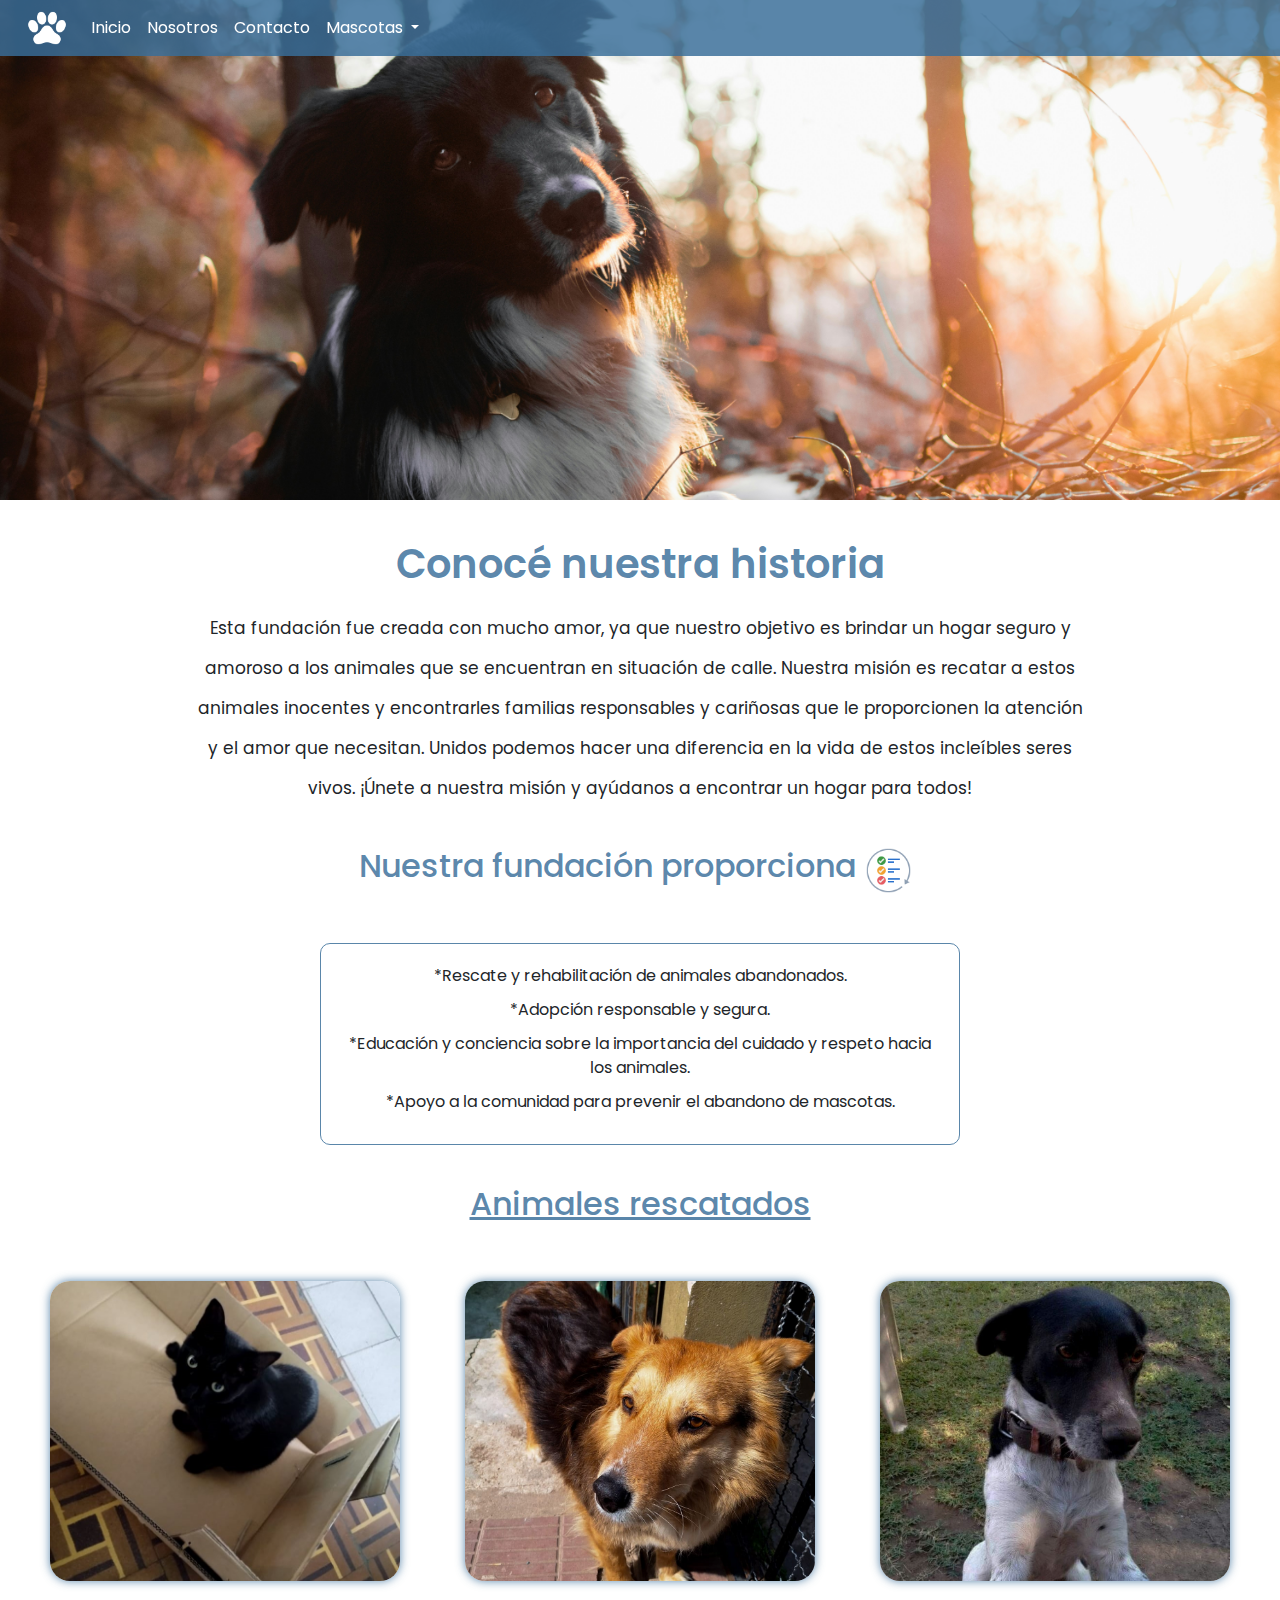
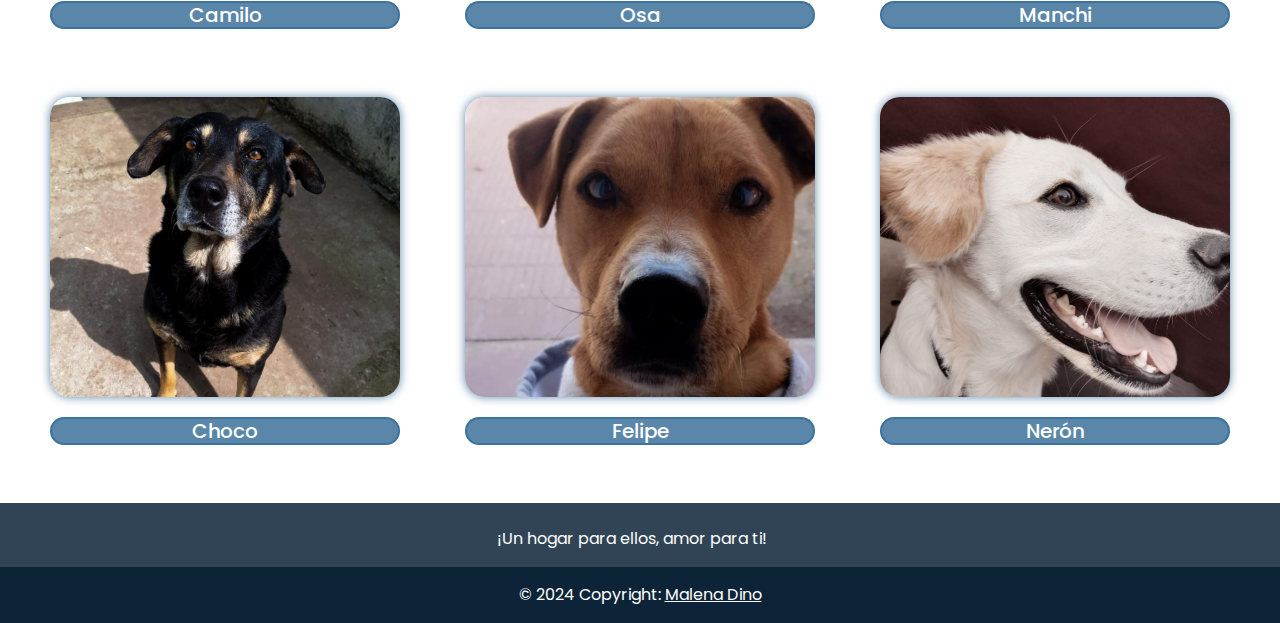
<file: pages/nosotros.html>
<!DOCTYPE html>
<html lang="en">
<head>
    <meta charset="UTF-8">
    <meta name="viewport" content="width=device-width, initial-scale=1.0">
    <title>Pets</title>
    <link rel="shortcut icon" href="../assets/img/huella rosa.png" type="image/x-icon">
    <link href="https://fonts.googleapis.com/css2?family=Poppins:ital,wght@0,100;0,200;0,300;0,400;0,500;0,600;0,700;0,800;0,900;1,100;1,200;1,300;1,400;1,500;1,600;1,700;1,800;1,900&display=swap" rel="stylesheet">
    <link href="https://cdn.jsdelivr.net/npm/bootstrap@5.3.3/dist/css/bootstrap.min.css" rel="stylesheet" integrity="sha384-QWTKZyjpPEjISv5WaRU9OFeRpok6YctnYmDr5pNlyT2bRjXh0JMhjY6hW+ALEwIH" crossorigin="anonymous">
    <link rel="stylesheet" href="../css/style.css">
</head>
<body>
    <header>
        <nav class="navbar navbar-expand-lg bg-css">
            <div class="container-fluid">
                <img class="logo" src="../assets/img/pata.png" alt="Huella de mascota">
                <a class="navbar-brand" href="#"></a>
                <button class="navbar-toggler" type="button" data-bs-toggle="collapse" data-bs-target="#navbarNavDropdown" aria-controls="navbarNavDropdown" aria-expanded="false" aria-label="Toggle navigation">
                <span class="navbar-toggler-icon"></span>
            </button>
                <div class="collapse navbar-collapse" id="navbarNavDropdown">
                <ul class="navbar-nav">
                <li class="nav-item">
                    <a class="nav-link bg-colores" aria-current="page" href="../index.html">Inicio</a>
                    </li>
                    <li class="nav-item">
                    <a class="nav-link bg-colores" href="#">Nosotros</a>
                </li>
                <li class="nav-item">
                    <a class="nav-link bg-colores" href="../pages/contacto.html">Contacto</a>
                    </li>
                    <li class="nav-item dropdown">
                    <a class="nav-link dropdown-toggle bg-colores" href="#" role="button" data-bs-toggle="dropdown" aria-expanded="false">
                    Mascotas
                    </a>
                    <ul class="dropdown-menu">
                    <li><a class="dropdown-item" href="../pages/gatos.html">Gatos</a></li>
                    <li><a class="dropdown-item" href="../pages/perros.html">Perros</a></li>
                    <li><a class="dropdown-item" href="../pages/otros.html">Novedades</a></li>
                    </ul>
                    </li>
                </ul>
                </div>
            </div>
        </nav>
    
    </header>

    <main>
            <img class="nosotros" src="../assets/img/tadeusz-lakota-jggQZkITXng-unsplash.jpg" alt="perro">
            <div>
                <h1 class="nosotros-h1">Conocé nuestra historia</h1>
            </div>
            <section>
                <article>
                    <p class="parrafo-nosotros">
                        Esta fundación fue creada con mucho amor, ya que nuestro objetivo es brindar un hogar seguro y amoroso a los animales que se encuentran en situación de calle. Nuestra misión es recatar a estos animales inocentes y encontrarles familias responsables y cariñosas que le proporcionen la atención y el amor que necesitan.
                        Unidos podemos hacer una diferencia en la vida de estos incleíbles seres vivos. ¡Únete a nuestra misión y ayúdanos a encontrar un hogar para todos!
                    </p>
                    <div id="contenedor-imagen"></div>
                    <div class="nosotros-h2">
                    <h2>Nuestra fundación proporciona</h2>
                    <img src="../assets/img/repetir (1).png" alt="">
                    </div>
                    <div id="contenedor"></div>
                    <div class="lista">
                    <ol>
                        
                        <li>*Rescate y rehabilitación de animales abandonados.<li>
                        <li>*Adopción responsable y segura.</li>
                        <li>*Educación y conciencia sobre la importancia del cuidado y respeto hacia los animales.</li>
                        <li>*Apoyo a la comunidad para prevenir el abandono de mascotas.</li>
                        </ol>
                </div>
                </article>
            </section>
            <section>
                <h2 class="animales-h2">Animales rescatados</h2>
                <div class="grid-container">
                    <article class="animales">
                        <div class="div-animales">
                            <img src="../assets/img/WhatsApp Image 2024-09-23 at 11.31.22 AM.jpeg" alt="gato">
                        </div>
                        <h3>Camilo</h3>
                    </article>

                    <article class="animales">
                            <img src="../assets/img/osa.jfif" alt="perro">
                        <h3>Osa</h3>
                    </article>

                    <article class="animales">
                            <img src="../assets/img/manchi.jfif" alt="perro">
                        <h3>Manchi</h3>
                    </article>

                    <article class="animales">
                            <img src="../assets/img/choco.jfif" alt="perro">
                        <h3>Choco</h3>
                    </article>

                    <article class="animales">
                            <img src="../assets/img/Felipe.jfif" alt="perro">
                        <h3>Felipe</h3>
                    </article>

                    <article class="animales">
                            <img src="../assets/img/neron.jfif" alt="perro">
                        <h3>Nerón</h3>
                    </article>
                    
                </div>
            </section>
        
        
    </main>
    <!-- Footer -->
    <footer class="text-center text-white" style="background-color: hsla(207, 79%, 11%, 0.831)">
        <!-- Grid container -->
        <div class="container p-4 pb-0">
          <!-- Section: CTA -->
          <section class="">
            <p class="d-flex justify-content-center align-items-center">
              <span class="me-3">¡Un hogar para ellos, amor para ti!</span>
            </p>
          </section>
          <!-- Section: CTA -->
        </div>
        <!-- Grid container -->
    
        <!-- Copyright -->
        <div class="text-center p-3" style="background-color: hsla(207, 79%, 11%, 0.831)">
          © 2024 Copyright:
          <a class="text-white" href="#">Malena Dino</a>
        </div>
        <!-- Copyright -->
      </footer>
      <!-- Footer -->
    
    <script src="https://cdn.jsdelivr.net/npm/@popperjs/core@2.11.8/dist/umd/popper.min.js" integrity="sha384-I7E8VVD/ismYTF4hNIPjVp/Zjvgyol6VFvRkX/vR+Vc4jQkC+hVqc2pM8ODewa9r" crossorigin="anonymous"></script>
    <script src="https://cdn.jsdelivr.net/npm/bootstrap@5.3.3/dist/js/bootstrap.min.js" integrity="sha384-0pUGZvbkm6XF6gxjEnlmuGrJXVbNuzT9qBBavbLwCsOGabYfZo0T0to5eqruptLy" crossorigin="anonymous"></script>
    <script src="../javascript/api.js"></script>
</body>
</html>
</file>
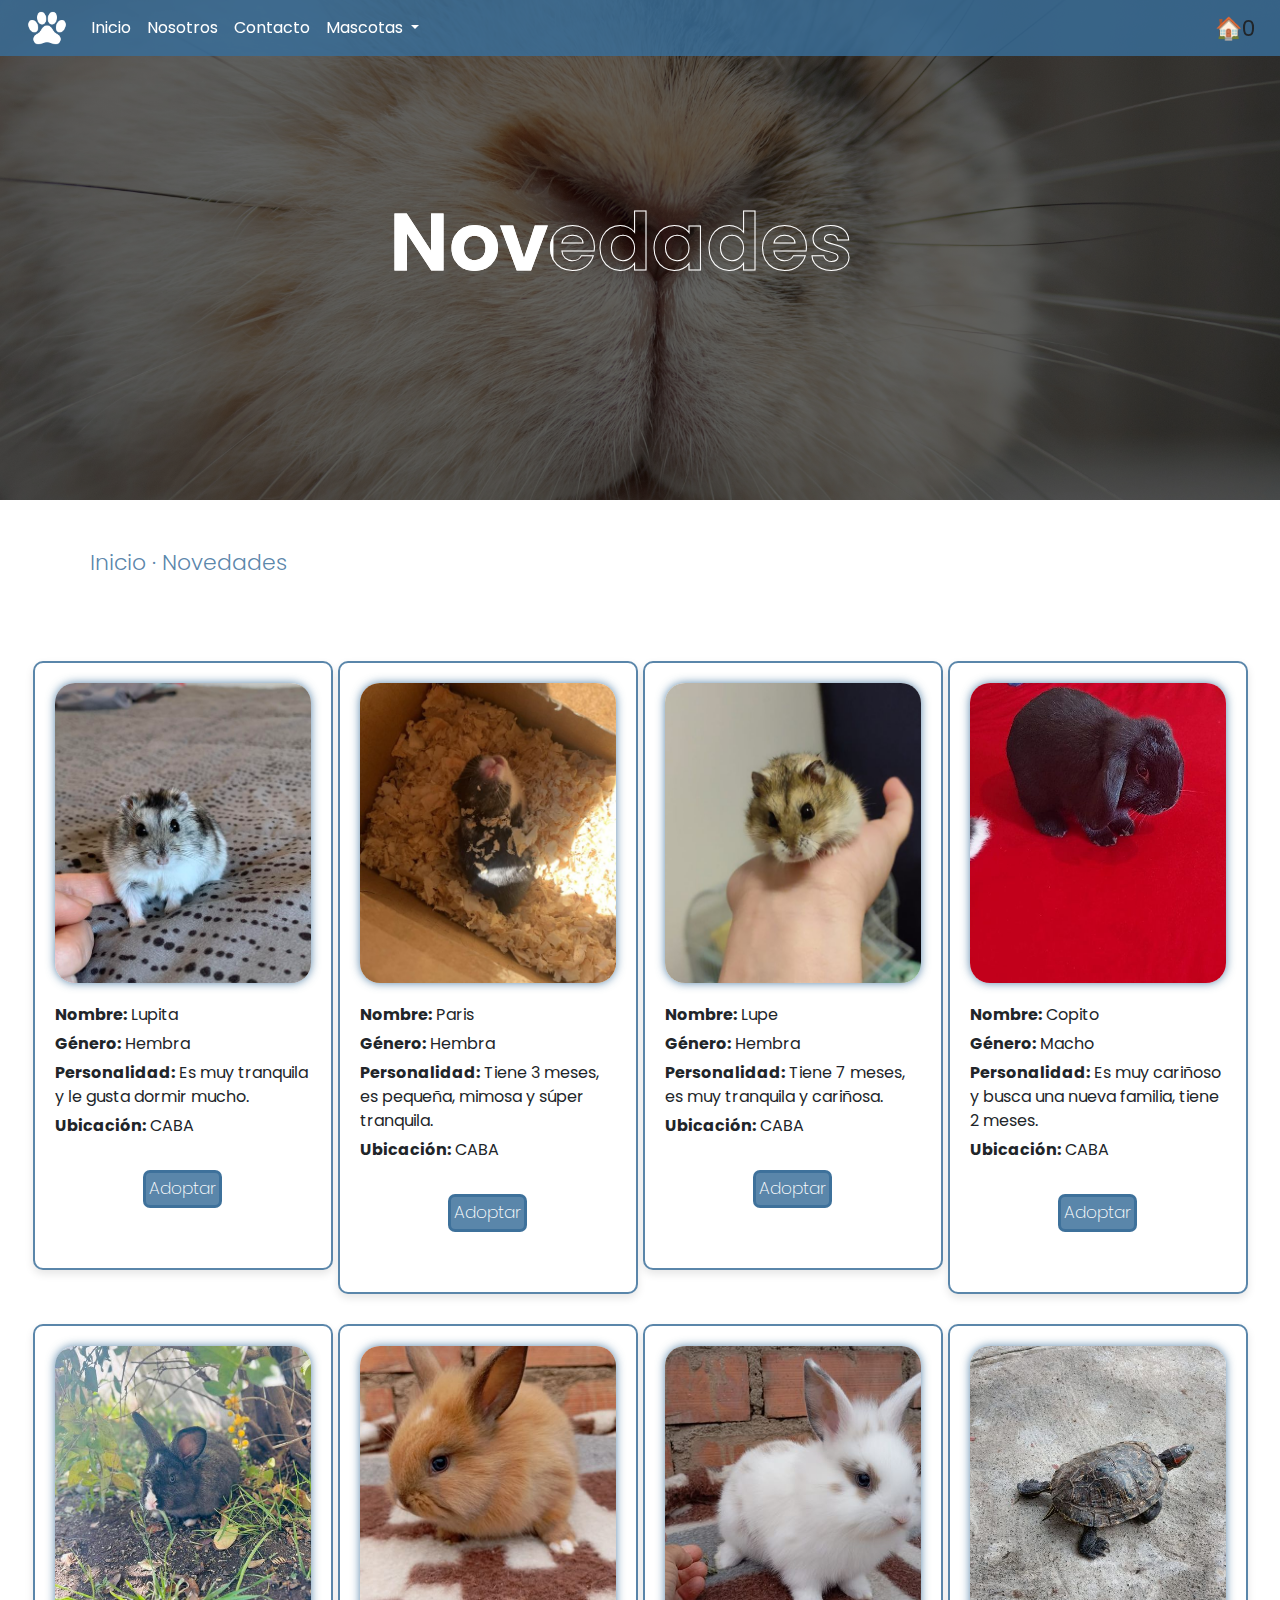
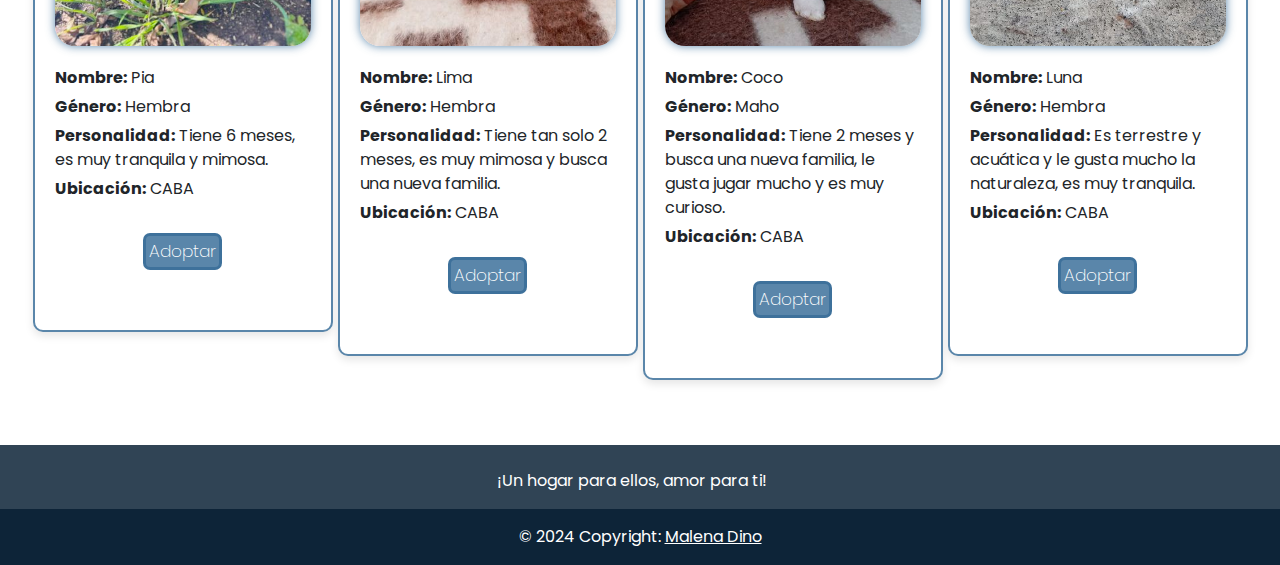
<file: pages/otros.html>
<!DOCTYPE html>
<html lang="en">
<head>
    <meta charset="UTF-8">
    <meta name="viewport" content="width=device-width, initial-scale=1.0">
    <title>Pets</title>
    <link rel="shortcut icon" href="../assets/img/huella rosa.png" type="image/x-icon">
    <link href="https://fonts.googleapis.com/css2?family=Poppins:ital,wght@0,100;0,200;0,300;0,400;0,500;0,600;0,700;0,800;0,900;1,100;1,200;1,300;1,400;1,500;1,600;1,700;1,800;1,900&display=swap" rel="stylesheet">
    <link href="https://cdn.jsdelivr.net/npm/bootstrap@5.3.3/dist/css/bootstrap.min.css" rel="stylesheet" integrity="sha384-QWTKZyjpPEjISv5WaRU9OFeRpok6YctnYmDr5pNlyT2bRjXh0JMhjY6hW+ALEwIH" crossorigin="anonymous">
    <link rel="stylesheet" href="../css/style.css">
</head>
<body>
    <header>
        <nav class="navbar navbar-expand-lg bg-css">
            <div class="container-fluid">
                <img class="logo" src="../assets/img/pata.png" alt="Huella de mascota">
                <a class="navbar-brand" href="#"></a>
                <button class="navbar-toggler" type="button" data-bs-toggle="collapse" data-bs-target="#navbarNavDropdown" aria-controls="navbarNavDropdown" aria-expanded="false" aria-label="Toggle navigation">
                <span class="navbar-toggler-icon"></span>
            </button>
                <div class="collapse navbar-collapse" id="navbarNavDropdown">
                <ul class="navbar-nav">
                <li class="nav-item">
                    <a class="nav-link bg-colores" aria-current="page" href="../index.html">Inicio</a>
                    </li>
                    <li class="nav-item">
                    <a class="nav-link bg-colores" href="../pages/nosotros.html">Nosotros</a>
                </li>
                <li class="nav-item">
                    <a class="nav-link bg-colores" href="../pages/contacto.html">Contacto</a>
                    </li>
                    <li class="nav-item dropdown">
                    <a class="nav-link dropdown-toggle bg-colores" href="#" role="button" data-bs-toggle="dropdown" aria-expanded="false">
                    Mascotas
                    </a>
                    <ul class="dropdown-menu">
                    <li><a class="dropdown-item" href="../pages/gatos.html">Gatos</a></li>
                    <li><a class="dropdown-item" href="../pages/perros.html">Perros</a></li>
                    <li><a class="dropdown-item" href="#">Novedades</a></li>
                    </ul>
                    </li>
                </ul>
                </div>
            </div>
            <div class="cart-icon" onclick="mostrarCarrito()">
                🏠 <span id="cart-count">0</span>
            </div>
        </nav>
    
    </header>

    <main>
        <div class="principal-novedades">
            <h1 class="titulo-novedades">Novedades</h1>
            </div>


            <section>
                <h2 class="inicio-gatos">Inicio · Novedades</h2>
                <div class="grid-container-mascotas">
        
                    <section id="grid-container-mascotas"></section>
                <!-- Modal del carrito -->
<div id="cart-modal" class="cart-modal">
    <div class="cart-content">
    <h2 class="titulo-carrito"> Adopciones</h2>
    <ul id="cart-items"></ul>
    <p>Total de adopciones: <span id="cart-total">0</span></p>
    <a class="boton-adoptar" href="./contacto.html">
    <button>Adoptar</button>
    ></a>
    <button onclick="cerrarCarrito()">Cerrar</button>
    </div>
</div>
    </section>

    </main>
    
    <!-- Footer -->
    <footer class="text-center text-white" style="background-color: hsla(207, 79%, 11%, 0.831)">
        <!-- Grid container -->
        <div class="container p-4 pb-0">
        <!-- Section: CTA -->
        <section class="">
            <p class="d-flex justify-content-center align-items-center">
            <span class="me-3">¡Un hogar para ellos, amor para ti!</span>
            </p>
        </section>
        <!-- Section: CTA -->
        </div>
        <!-- Grid container -->
    
        <!-- Copyright -->
        <div class="text-center p-3" style="background-color: hsla(207, 79%, 11%, 0.831)">
        © 2024 Copyright:
        <a class="text-white" href="#">Malena Dino</a>
        </div>
        <!-- Copyright -->
    </footer>
    <!-- Footer -->
    

    <script src="https://cdn.jsdelivr.net/npm/@popperjs/core@2.11.8/dist/umd/popper.min.js" integrity="sha384-I7E8VVD/ismYTF4hNIPjVp/Zjvgyol6VFvRkX/vR+Vc4jQkC+hVqc2pM8ODewa9r" crossorigin="anonymous"></script>
    <script src="https://cdn.jsdelivr.net/npm/bootstrap@5.3.3/dist/js/bootstrap.min.js" integrity="sha384-0pUGZvbkm6XF6gxjEnlmuGrJXVbNuzT9qBBavbLwCsOGabYfZo0T0to5eqruptLy" crossorigin="anonymous"></script>
    <script src="../javascript/index.js"></script>
</body>
</html>
</file>
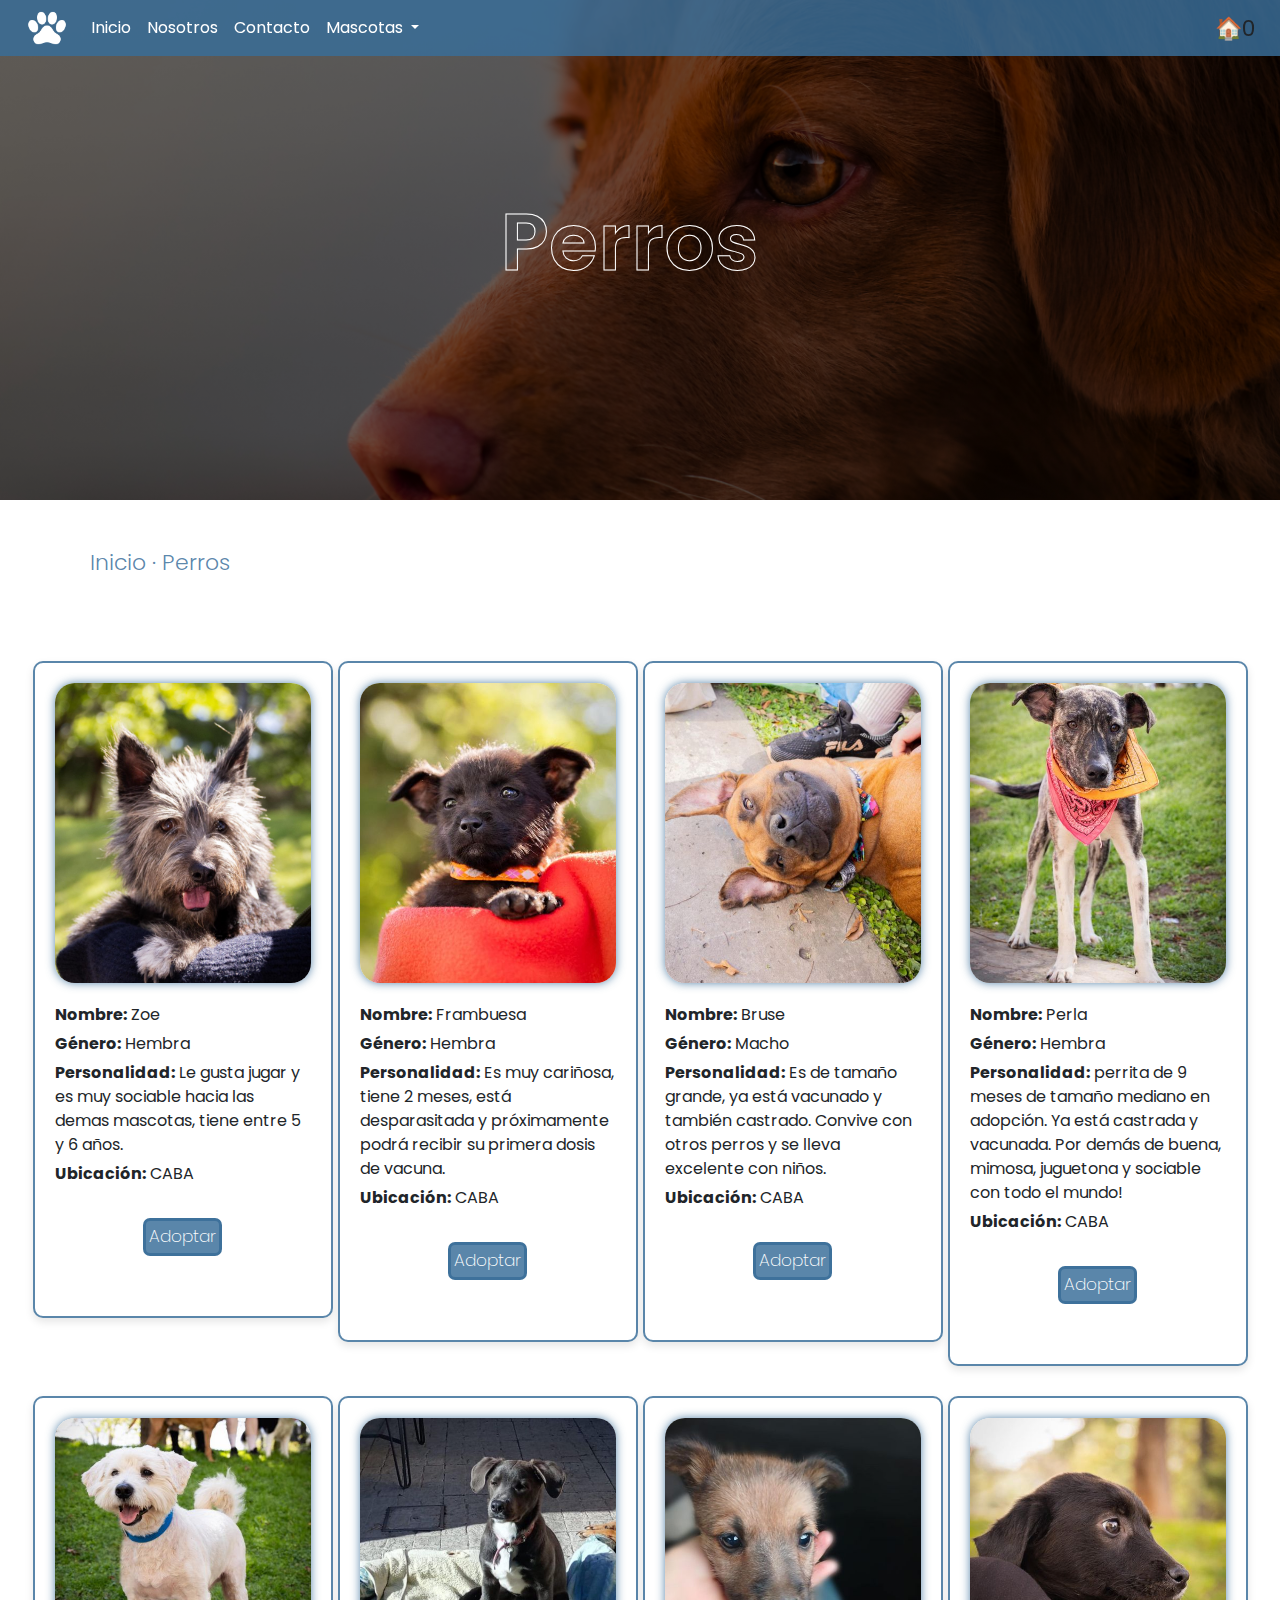
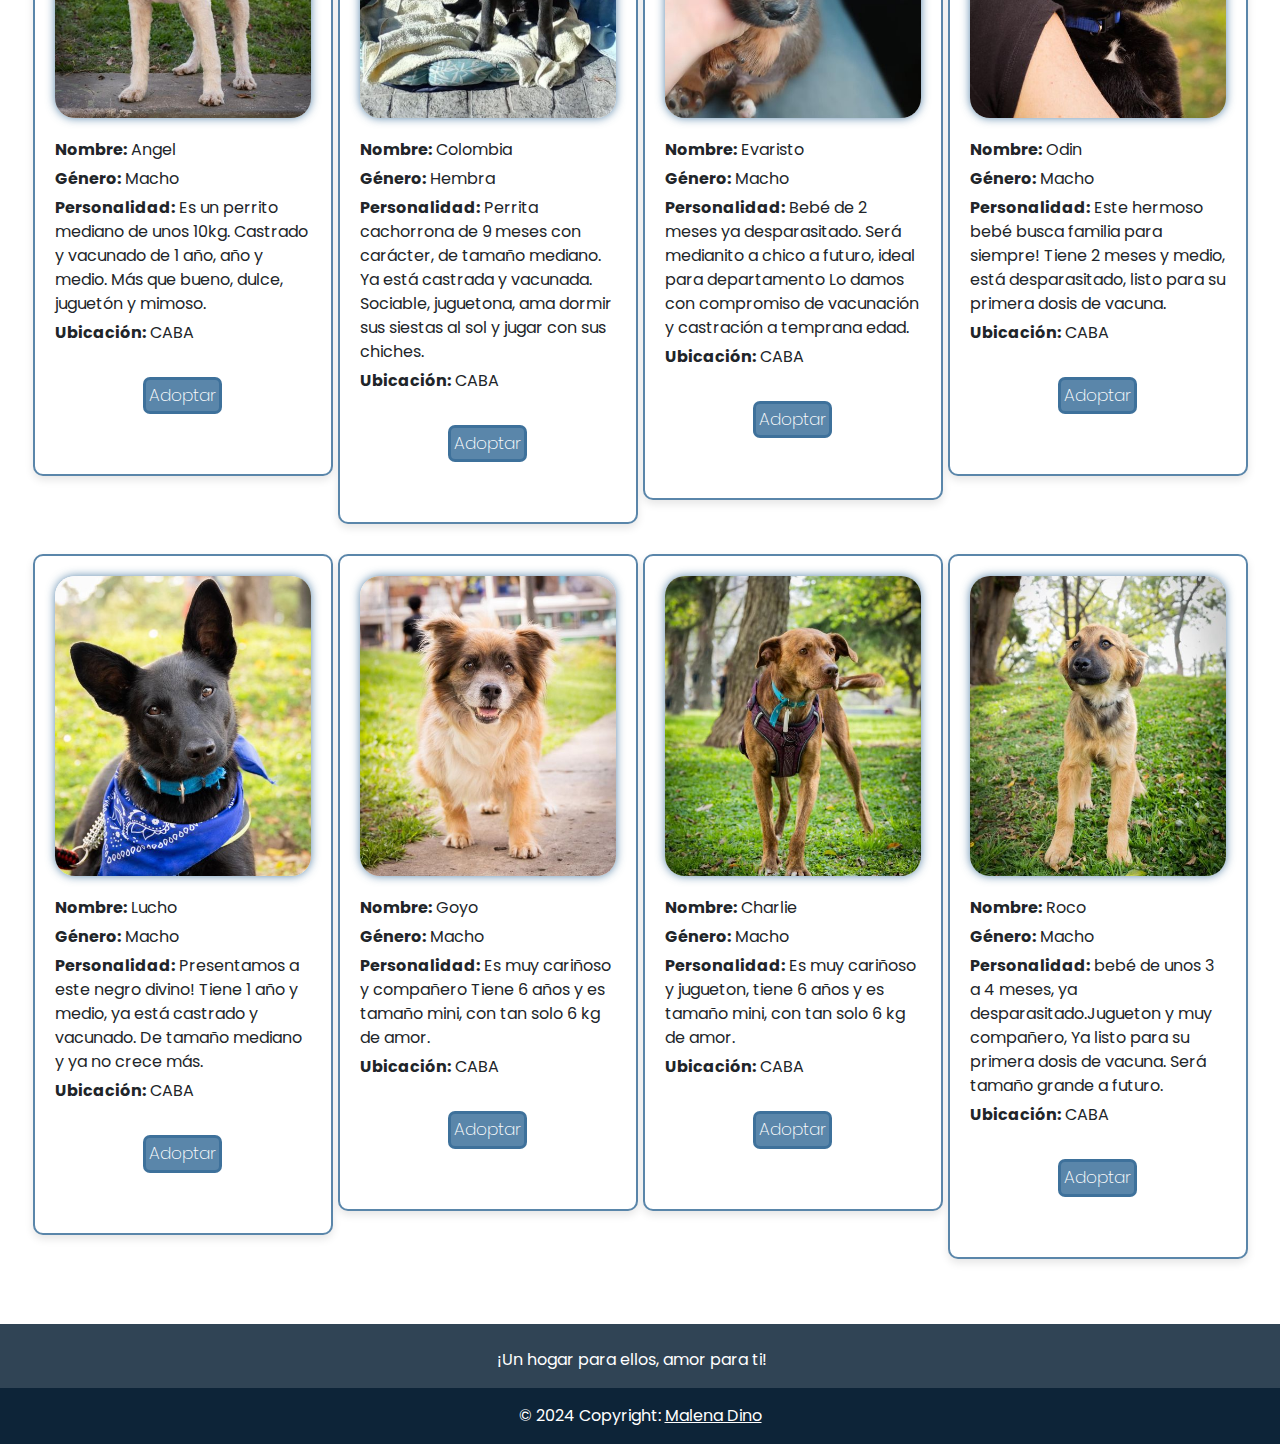
<file: pages/perros.html>
<!DOCTYPE html>
<html lang="en">
<head>
    <meta charset="UTF-8">
    <meta name="viewport" content="width=device-width, initial-scale=1.0">
    <title>Pets</title>
    <link rel="shortcut icon" href="../assets/img/huella rosa.png" type="image/x-icon">
    <link href="https://fonts.googleapis.com/css2?family=Poppins:ital,wght@0,100;0,200;0,300;0,400;0,500;0,600;0,700;0,800;0,900;1,100;1,200;1,300;1,400;1,500;1,600;1,700;1,800;1,900&display=swap" rel="stylesheet">
    <link href="https://cdn.jsdelivr.net/npm/bootstrap@5.3.3/dist/css/bootstrap.min.css" rel="stylesheet" integrity="sha384-QWTKZyjpPEjISv5WaRU9OFeRpok6YctnYmDr5pNlyT2bRjXh0JMhjY6hW+ALEwIH" crossorigin="anonymous">
    <link rel="stylesheet" href="../css/style.css">
</head>
<body>
    <header>
        <nav class="navbar navbar-expand-lg bg-css">
            <div class="container-fluid">
                <img class="logo" src="../assets/img/pata.png" alt="Huella de mascota">
                <a class="navbar-brand" href="#"></a>
                <button class="navbar-toggler" type="button" data-bs-toggle="collapse" data-bs-target="#navbarNavDropdown" aria-controls="navbarNavDropdown" aria-expanded="false" aria-label="Toggle navigation">
                <span class="navbar-toggler-icon"></span>
            </button>
                <div class="collapse navbar-collapse" id="navbarNavDropdown">
                <ul class="navbar-nav">
                <li class="nav-item">
                    <a class="nav-link bg-colores" aria-current="page" href="../index.html">Inicio</a>
                    </li>
                    <li class="nav-item">
                    <a class="nav-link bg-colores" href="../pages/nosotros.html">Nosotros</a>
                </li>
                <li class="nav-item">
                    <a class="nav-link bg-colores" href="../pages/contacto.html">Contacto</a>
                    </li>
                    <li class="nav-item dropdown">
                    <a class="nav-link dropdown-toggle bg-colores" href="#" role="button" data-bs-toggle="dropdown" aria-expanded="false">
                    Mascotas
                    </a>
                    <ul class="dropdown-menu">
                    <li><a class="dropdown-item" href="../pages/gatos.html">Gatos</a></li>
                    <li><a class="dropdown-item"  href="#">Perros</a></li>
                    <li><a class="dropdown-item" href="../pages/otros.html">Novedades</a></li>
                    </ul>
                    </li>
                </ul>
                </div>
            </div>
            <div class="cart-icon" onclick="mostrarCarrito()">
                🏠 <span id="cart-count">0</span>
            </div>
        </nav>
    
    </header>

    <main>
        <div class="principal-perros">
            <h1 class="titulo-perros">Perros</h1>
            </div>

        

            <section>
                <h2 class="inicio-gatos">Inicio · Perros</h2>
                <div class="grid-container-mascotas">
        
                        <section id="grid-container-mascotas"></section>
                        <!-- Modal del carrito -->
<div id="cart-modal" class="cart-modal">
    <div class="cart-content">
    <h2 class="titulo-carrito"> Adopciones</h2>
    <ul id="cart-items"></ul>
    <p>Total de adopciones: <span id="cart-total">0</span></p>
    <a class="boton-adoptar" href="./contacto.html">
    <button>Adoptar</button>
    ></a>
    <button onclick="cerrarCarrito()">Cerrar</button>
    </div>
    </div>

    </section>

    </main>
    
    <!-- Footer -->
    <footer class="text-center text-white" style="background-color: hsla(207, 79%, 11%, 0.831)">
        <!-- Grid container -->
        <div class="container p-4 pb-0">
        <!-- Section: CTA -->
        <section class="">
            <p class="d-flex justify-content-center align-items-center">
            <span class="me-3">¡Un hogar para ellos, amor para ti!</span>
            </p>
        </section>
        <!-- Section: CTA -->
        </div>
        <!-- Grid container -->
    
        <!-- Copyright -->
        <div class="text-center p-3" style="background-color: hsla(207, 79%, 11%, 0.831)">
        © 2024 Copyright:
        <a class="text-white" href="#">Malena Dino</a>
        </div>
        <!-- Copyright -->
    </footer>
    <!-- Footer -->
    

    <script src="https://cdn.jsdelivr.net/npm/@popperjs/core@2.11.8/dist/umd/popper.min.js" integrity="sha384-I7E8VVD/ismYTF4hNIPjVp/Zjvgyol6VFvRkX/vR+Vc4jQkC+hVqc2pM8ODewa9r" crossorigin="anonymous"></script>
    <script src="https://cdn.jsdelivr.net/npm/bootstrap@5.3.3/dist/js/bootstrap.min.js" integrity="sha384-0pUGZvbkm6XF6gxjEnlmuGrJXVbNuzT9qBBavbLwCsOGabYfZo0T0to5eqruptLy" crossorigin="anonymous"></script>
    <script src="../javascript/index.js"></script>
</body>
</html>
</file>
<file: css/style.css>
*{
    padding: 0;
    margin:0;
    box-sizing: border-box;
}
body{
        font-family:'poppins' , sans-serif;

        

    }
.container-carousel{
        position: relative;
        width: 100%;
        height: 550px;
        background-color: #e0e0e0;
        box-shadow: 0 8px 32px 0 rgba(0, 0, 0, 0.66);
        overflow: hidden;
    }
.carruseles{
        width: 400%;
        height: 550px;
        display: flex;


}
.slider-section{
    width: calc(100% / 4);

}
.slider-section img {
    width: 100%;
    height: 100%;
    object-fit: cover;
   /* filter: brightness(0.5);*/

}
.btn-left,
.btn-right{
    display: flex;
    position: absolute;
    top:50%;
    font-size: 1.5rem;
    background-color: transparent;
    border-radius: 50%;
    padding: 5px;
    font-weight: 600;
    cursor: pointer;
    color: #ffffff81;
    transform: translate(0,-50%);
    transition: .5s ease;
    user-select: none;
}
.btn-left:hover,
.btn-right:hover{
    background-color: #333333d4;
    color: #fff;
}
.btn-left{
left: 10px;
}
.btn-right{
    right: 10px;
}


.bg-css{
    z-index: 10;
    position: fixed;
    width: 100%;
    background-color: hsla(207, 46%, 41%, 0.831);

}
.bg-colores{
    color:hsl(0, 0%, 100%);
}

.logo{
    width: 40px;
    height: 40px;
    margin-left: 15px;
}

.titulo{
    color: hsla(207, 46%, 41%, 0.831);
    font-size: 40px;
    margin-top: 80px;
    margin-bottom: 25px;
    font-weight: 600;
    display: flex;
    justify-content: center;
    align-items: center;
    
}

.parrafo-inicio{
    
    display: center;
    width: 70%;
    margin: 0 auto;
    font-size: 17px;
    line-height: 40px;
    
}
section article{
    text-align: center;
}
.boton-principal:hover{
        background-color: rgb(204, 127, 240);
        color: #fff;
        border:solid rgb(204, 127, 240);
    }

.boton-principal{
    background-color: hsla(207, 46%, 41%, 0.831);
    color:#fff;
    padding: 3px 3px;
    border: solid hsla(207, 46%, 41%, 0.831);
    margin: 27px;
    margin-bottom: 40px;
    border-radius: 7px;
    font-weight: 200;
    font-size: 13px;


}
.titulo-secundario-p1{
    font-size: 27px;
    color: hsla(207, 46%, 41%, 0.831);
    
}
.titulo-secundario{
    display: flex;
    justify-content: center;
    align-items: center;
    margin: 45px;

}
.lampara{
    width: 50px;
    margin: 10px;
    margin-top: -10px;
    animation: zoomInOut 3s ease-in-out infinite alternate;
}
@keyframes zoomInOut {
    0% { transform: scale(1); }     
    50% { transform: scale(1.2); }  
    100% { transform: scale(1); }  
}
.contenedor-img{
    display: grid;
    grid-template-columns: repeat(3, 1fr);
    gap: 5px;
    justify-items:center ;
    align-items: center;
    max-width: 800px;
    margin: auto;

}
.item{
    text-align: center;
    
}
.imagen:hover{
    transform: scale(1.1);
            transition: 1s;

}
.imagen{
    width: 200px;
    height: 200px;
    border-radius: 50%;
    object-fit: cover;
    margin-bottom: 15px;

    
}
.item h3{
    color:#fff;
    margin-top: 20px;
    font-size: 20px;
    background-color: hsla(207, 46%, 41%, 0.831);
    border: 2px solid hsla(207, 46%, 41%, 0.831);
    border-radius: 30px;
    margin-bottom: 200px;

}
.animacion-img{
    overflow: hidden;
    max-width: 100%;
    height: auto;
    transition: 1s;

}
.bg{
    background-color: hsla(207, 46%, 41%, 0.831);
}

.contenedor-acordeon{
    width: 50%;
    max-width: 200px;
    margin: auto;
    margin-top: 80px;
}
.h2{
    display: flex;
    justify-content: center;
    align-items: center;
    color: hsla(207, 46%, 41%, 0.831);
    margin-top: -50px;
    margin-bottom: 30px;

}
.h2 img{
    width: 45px;
    margin: 10px;
    position: relative;
    animation: moveUp 3s ease-in-out infinite alternate;
}
@keyframes moveUp {
    0% { transform: translateY(0); }       /* Comienza en la posición original */
        50% { transform: translateY(5px); }   /* Baja a 30px */
        100% { transform: translateY(0); } 
}

.acordeon{
    background-color: #fff;
}
.acordeon label{
    display: block;
    padding: 20px;
    font-size: 20px;
    background-color: hsla(207, 46%, 41%, 0.831);
    color: #fff;
    cursor: pointer;
    margin-bottom: 2px;
    transition: all 300ms ease;
}
.acordeon label:hover{
    background-color: rgb(204, 127, 240);
}
.acordeon .contenido-acordeon{
    padding: 0px;
    margin: 0px 20px;
    max-height: 0px;
    overflow: hidden;
    transition: all 300ms ease;
}
.btn-acordeon:checked ~ .contenido-acordeon{
    max-height: 200px;
    padding: 15px 0px;
}
.btn-acordeon{

    display: none;
}
.nosotros{
    display: flex;
    justify-content: center;
    background-position:center;
    background-repeat:no-repeat ;
    width: 100%;
    height: 500px;
    object-fit: cover;
}
.nosotros-h1{
    display: flex;
    justify-content: center;
    align-items: center;
    margin-top: 40px;
    margin-bottom: 20px;
    color:hsla(207, 46%, 41%, 0.831) ;
    font-weight: 600;
}
.parrafo-nosotros{
    display: center;
    width: 70%;
    margin: 0 auto;
    font-size: 17px;
    line-height: 40px;
    margin-bottom: 30px;
}
.nosotros-h2{
    color:hsla(207, 46%, 41%, 0.831) ;
    margin-bottom: 30px;
    font-weight: 600;
    display: flex;
    justify-content: center;
    align-items: center;

}
.nosotros-h2 img{
    width: 45px;
    margin: 10px;
    animation: spin 3s linear infinite; /* Duración y repetición de la animación */
}
@keyframes spin {
    from { transform: rotate(0deg); }
    to { transform: rotate(360deg); }
}
.lista{
    text-align: center;
    width: 50%;
    margin: 40px auto;
    padding: 20px;
    border: 1px solid hsla(207, 46%, 41%, 0.831);
    border-radius: 10px;
}
.lista ol{
    list-style: disc;
    padding: 0;
    margin: 0;
}
.lista li{
    margin-bottom: 10px;
    display: inline-block;
}
.grid-container{
    
    display: grid;
    justify-content: center;
    grid-template-columns:  repeat(3, 1fr);
    column-gap: 5px;
    padding: 20px;
}
.animales{
    text-align: center;
    margin: 0;
    padding: 30px;
}
.animales img{
    width: 100%;
    height: 300px;
    object-fit: cover;
    border-radius: 20px;
    box-shadow: 0 0 10px hsla(207, 46%, 41%, 0.831) ;
}
.animales h3{
    color:#fff;
    margin-top: 20px;
    font-size: 20px;
    background-color: hsla(207, 46%, 41%, 0.831);
    border: 2px solid hsla(207, 46%, 41%, 0.831);
    border-radius: 30px;
}
.animales-h2{
    display: flex;
    justify-content: center;
    align-items: center;
    color: hsla(207, 46%, 41%, 0.831);
    text-decoration: underline hsla(207, 46%, 41%, 0.831);

}

.principal-gatos{

    background-image:linear-gradient(rgba(0,0,0,0.6), rgba(0,0,0,0.6)),  url("../assets/img/wes-hicks-qGheSe6xIVY-unsplash.jpg") ;
    background-position: center;
    background-size: cover;
    background-repeat: no-repeat;
    width: 100%;
    height: 500px;
    display: flex;
    justify-content: center;
    align-items: center;
    

}
.titulo-gatos{
    color: #fff;
    font-size: 70px;
    font-weight: 600;
    transform: translate(-4%, -4%);
    font-size: 80px;
    -webkit-text-stroke: 1px #fff;
    color: transparent;
    background-image: linear-gradient(#fff, #fff);
    background-repeat: no-repeat;
    -webkit-background-clip: text;
    background-position: -300px 0;
    animation: backcolor 3s linear infinite alternate;

}
@keyframes backcolor{
    100%{
        background-position: 0 0;
    }
}
    

.inicio-gatos{
    color:hsla(207, 46%, 41%, 0.831);
    font-weight: 300 ;
    margin-top: 50px;
    margin-left: 90px;
    margin-bottom: 50px;
    font-size: 22px;

}

#grid-container-mascotas{
    grid-template-columns:  repeat(4, 1fr);
    display: grid;
    justify-content: center;
    column-gap: 5px;
    padding: 35px;
}
.mascotas-gatos{

    border: 2px solid hsla(207, 46%, 41%, 0.831);
    border-radius: 10px;
    width: 300px;
    padding: 20px;
    background-color: white;
    box-shadow: 0 4px 8px rgba(0, 0, 0, 0.1);
    margin-bottom: 30px;
    transition: transform 0.3s ease, box-shadow 0.3s ease;

    
}
.mascotas-gatos:hover {
    transform: scale(1.05);
    box-shadow: 0 8px 16px rgba(0, 0, 0, 0.2); 
}
.mascotas-gatos img{
    width: 100%;
    height: 300px;
    object-fit: cover;
    border-radius: 20px;
    box-shadow: 0 0 10px hsla(207, 46%, 41%, 0.831) ;

        
}


.boton-segundo:hover{
    background-color: rgb(204, 127, 240);
    color: #fff;
    border:solid rgb(204, 127, 240);
}

.boton-segundo{

background-color: hsla(207, 46%, 41%, 0.831);
color:#fff;
padding: 3px 3px;
border: solid hsla(207, 46%, 41%, 0.831);
margin: 27px;
margin-bottom: 40px;
border-radius: 7px;
font-weight: 200;
font-size: 17px;


}
.contenedor-boton{
    display: flex;
    justify-content: center;
    align-items: center;
}

.info-mascotas{
    list-style-type: none;
    padding: 0;
    margin: 20px 0 0 0;


}

.info-mascotas li {
    margin: 5px 0;
}


.principal-perros{
    background-image:linear-gradient(rgba(0,0,0,0.6), rgba(0,0,0,0.6)),  url("../assets/img/jamie-street-sfq5WaN7lL4-unsplash.jpg") ;
    background-position: center;
    background-size: cover;
    background-repeat: no-repeat;
    width: 100%;
    height: 500px;
    display: flex;
    justify-content: center;
    align-items: center;
}
.titulo-perros{
    color: #fff;
    font-size: 70px;
    font-weight: 600;
    transform: translate(-4%, -4%);
    font-size: 80px;
    -webkit-text-stroke: 1px #fff;
    color: transparent;
    background-image: linear-gradient(#fff, #fff);
    background-repeat: no-repeat;
    -webkit-background-clip: text;
    background-position: -300px 0;
    animation: backcolor 3s linear infinite alternate;

}
@keyframes backcolor{
    100%{
        background-position: 0 0;
    }
}
    


.principal-novedades{
    background-image:linear-gradient(rgba(0,0,0,0.6), rgba(0,0,0,0.6)),  url("../assets/img/theresa-brand-hWuVJCcrjhs-unsplash.jpg") ;
    background-position: center;
    background-size: cover;
    background-repeat: no-repeat;
    width: 100%;
    height: 500px;
    display: flex;
    justify-content: center;
    align-items: center;
}
.titulo-novedades{
    color: #fff;
    font-size: 70px;
    font-weight: 600;
    transform: translate(-4%, -4%);
    font-size: 80px;
    -webkit-text-stroke: 1px #fff;
    color: transparent;
    background-image: linear-gradient(#fff, #fff);
    background-repeat: no-repeat;
    -webkit-background-clip: text;
    background-position: -300px 0;
    animation: backcolor 3s linear infinite alternate;

}
@keyframes backcolor{
    100%{
        background-position: 0 0;
    }
}


video{
    position: absolute;
    top: 0;
    left: 0;
    width: 100%;
    height: 100%;
    object-fit: cover;
    overflow: hidden;
}
.capa{
    position: absolute;
    top: 0;
    left: 0;
    width: 100%;
    height: 100%;
    background-color: rgba(0, 0, 0, 0.5); /* Capa negra semi-transparente */
    z-index: 0;
}
#bgvideo {
    position: absolute;
    top: 50%;
    left: 50%;
    min-width: 100%;
    min-height: 100%;
    width: auto;
    height: auto;
    z-index: -1;
    transform: translate(-50%, -50%);
    background: no-repeat center center fixed;
    background-size: cover;
    transition: 1s opacity;
}
.fondo-formulario{
    
    position: relative;
    width: 100%;
    height: 100%;
    overflow: hidden;
    background-position: center;
    background-size: cover;
    background-repeat: no-repeat;
    width: 100%;
    
    display: flex;
    justify-content: center;
    align-items: center;
    
}
.formulario-container {



    background: transparent;
    border: 2px solid rgba(255, 255, 255, .2);
    backdrop-filter: blur(20px);
    box-shadow: 0 0 10px rgba(0, 0, 0, .2);
    padding: 20px;
    border-radius: 8px;
    box-shadow: 0 0 10px rgba(0, 0, 0, 0.1);
    width: 50%;
    margin: auto;

}

.formulario-container h1 {
    text-align: center;
    color: #fff;
    margin-top: 50px;
}

.formulario-container form {
    display: flex;
    flex-direction: column;
}

.formulario-container label {
    margin-bottom: 5px;
    color: #fff;
}

.formulario-container input, select, textarea, button {
    margin-bottom: 10px;
    padding: 10px;
    border: 1px solid #ccc;
    border-radius: 4px;
    font-size: 14px;
}

button {
    background-color: #4CAF50;
    color: white;
    border: none;
    cursor: pointer;
}

button:hover {
    background-color: #45a049;
}



.mi-titulo-carrito { 
    color: #4CAF50; 
    font-family: 'Arial', sans-serif; 
    font-size: 24px; /* Cambia el tamaño de la fuente */ 
    margin-top: 20px; /* Añade margen superior */ 
}
#carrito { 
    padding: 20px; 
    border: 1px solid #ccc; 
    margin-top: 20px; 
    background-color: #f9f9f9; 
} 
ul#carrito-items { 
    list-style-type: none; 
    padding: 0; 
} 
ul#carrito-items li {
    background-color: #fff; 
    border: 1px solid #ddd; 
    margin: 5px 0; padding: 10px;
    display: flex; justify-content: space-between; 
    align-items: center; 
    } 
ul#carrito-items button { 
    background-color: #ff4c4c;
    color: #fff; border: none; 
    padding: 5px 10px; 
    cursor: pointer; }
ul#carrito-items button:hover { 
    background-color: #ff1a1a; 
}



.boton-x { 
    background-color: #ff4c4c;
    color: #fff; border: none; 
    margin-left: 10px;
    padding: 3px 7px; 
    cursor: pointer; }
.boton-x:hover { 
    background-color: #ff1a1a; 
}
.titulo-carrito{
    font-size: 29px;
    color:hsla(207, 46%, 41%, 0.831);
}
.boton-adoptar{
    text-decoration: none; 
    color: transparent; 

    }

.cart-icon {
    cursor: pointer;
    display: flex;
    justify-content: space-between;
    margin-right: 25px;
    font-size: 22px;
}
  /* Modal del carrito */
.cart-modal {
    display: none;
    position: fixed;
    top: 0;
    left: 0;
    width: 100%;
    height: 100%;
    background: rgba(0, 0, 0, 0.5);
    justify-content: center;
    align-items: center;
}

.cart-content {
    background: white;
    padding: 2em;
    width: 300px;
    text-align: center;
    border-radius: 5px;
}

.cart-content ul {
    list-style: none;
    padding: 0;
}


@media (max-width: 1024px){
    #grid-container-mascotas{
        grid-template-columns:  repeat(3, 1fr);
        display: grid;
    }
    
}
@media (max-width: 768px){
    .mascotas-gatos{
        width: 240px;
        
    }
    .cart-icon{
        margin-left: 650px;
        margin-top: -55px;
        font-size: 22px;
    }
    .titulo{
        font-size: 33px;
    }
}
@media (max-width: 625px){
    .mascotas-gatos{
        width: 200px;
        
    }
    .cart-icon{
        margin-left: 500px;
        margin-top: -55px;
        font-size: 22px;
    }
    .titulo{
        font-size: 33px;
    }
}

@media (max-width: 525px){
    .container-carousel{
        width: 100%;
        height: 400px;
        
    
    }
    .titulo{
        font-size: 20px;
    }
    .container-titulo{
        text-align: center;
    }
    .parrafo-inicio{
        width: 90%;
        margin: 0 auto;
        font-size: 15px;
        line-height: 30px;
    }
    .boton-principal{
        font-size: 12px;
    
    
    }
    .titulo-secundario-p1{
        text-align: center;
        font-size: 18px;
        color: hsla(207, 46%, 41%, 0.831);
        
    }
    .lampara{
        width: 40px;
        margin: 10px;
        margin-top: -10px;
    }
    .contenedor-img{
        display: grid;
        grid-template-columns: repeat(1, 1fr);
        
    
    
    }
    
    .item h3{
        
        font-size: 17px;
        
    
    }
    .h2 h2{
        font-size: 20px;
    
    
    }
    .h2 img{
        width: 30px;
        margin: 5px;
    }
    .acordeon label{
        font-size: 15px;
    }
    .contenido-acordeon{
        font-size: 13px;
        
    }
    .logo{
        width: 35px;
    height: 35px;
    margin-bottom: 10px;
    }
    
    .nosotros{
        width: 100%;
        height: 400px;
        
    }
    .nosotros-h1{
        font-size: 20px;
        font-weight: 600;
    }
    .parrafo-nosotros{
        width: 90%;
        margin: 0 auto;
        font-size: 15px;
        line-height: 30px;
        margin-bottom: 30px;
    }
    .nosotros-h2 h2{
        font-size: 20px;
        margin-left: 35px;
        margin-top: 60px;
    
    
    
    }
    .nosotros-h2 img{
        width: 40px;
        margin-right: 15px;
        margin-top: 60px;
    
    }
    .lista{
        width: 90%;
    }
    .lista ol{
        font-size: 15px;
    }
    .grid-container{
        
        display: grid;
        grid-template-columns:  repeat(1, 1fr);
        
    }
    
    .animales h3{
        font-size: 17px;
    
    }
    .animales-h2{
        font-size: 20px;
    }
    
    .fondo-formulario{
    
        width: 100vw;
        height: auto;
        object-fit: cover;
    
    }
    .formulario-container {
        width: 100%;
        
    }
    
    .formulario-container h1 {
        font-size: 20px;
    
    
    }
    
    .formulario-container label {
        font-size: 15px;
    }
    
    
    .principal-gatos{
    width: 100%;
    height: 400px;
    
    }
    
    .titulo-gatos{
    font-size: 70px;
    }
    
    .inicio-gatos{
        font-size: 20px;
        margin-left: 40px;
    
    }
    
    #grid-container-mascotas{
        grid-template-columns:  repeat(2, 1fr);
        display: grid;
    }
    .mascotas-gatos{
    
        width: 100%;
    
    }
    .cart-icon{
        margin-left: 400px;
        margin-top: -55px;
        font-size: 22px;
    }
    .principal-perros{
        width: 100%;
        height: 400px;
    }
    
    .principal-novedades{
        width: 100%;
        height: 400px;
    }
    .titulo-perros{
        font-size: 70px;
    }
    .titulo-novedades{
        font-size: 45px;
    }
    
    
    }
    @media (max-width: 497px){
        .cart-icon{
            margin-left: 345px;
            margin-top: -55px;
            font-size: 22px;
        }
    }


    @media (max-width: 453px){
        .cart-icon{
            margin-left: 315px;
            margin-top: -55px;
            font-size: 22px;
        }
    }

@media (max-width: 425px){
.container-carousel{
    width: 100%;
    height: 400px;
    

}
.titulo{
    font-size: 20px;
}
.container-titulo{
    text-align: center;
}
.parrafo-inicio{
    width: 90%;
    margin: 0 auto;
    font-size: 15px;
    line-height: 30px;
}
.boton-principal{
    font-size: 12px;


}
.titulo-secundario-p1{
    text-align: center;
    font-size: 18px;
    color: hsla(207, 46%, 41%, 0.831);
    
}
.lampara{
    width: 40px;
    margin: 10px;
    margin-top: -10px;
}
.contenedor-img{
    display: grid;
    grid-template-columns: repeat(1, 1fr);
    


}

.item h3{
    
    font-size: 17px;
    

}
.h2 h2{
    font-size: 20px;


}
.h2 img{
    width: 30px;
    margin: 5px;
}
.acordeon label{
    font-size: 15px;
}
.contenido-acordeon{
    font-size: 13px;
    
}
.logo{
    width: 35px;
height: 35px;
margin-bottom: 10px;
}

.nosotros{
    width: 100%;
    height: 400px;
    
}
.nosotros-h1{
    font-size: 20px;
    font-weight: 600;
}
.parrafo-nosotros{
    width: 90%;
    margin: 0 auto;
    font-size: 15px;
    line-height: 30px;
    margin-bottom: 30px;
}
.nosotros-h2 h2{
    font-size: 20px;
    margin-left: 35px;
    margin-top: 60px;



}
.nosotros-h2 img{
    width: 40px;
    margin-right: 15px;
    margin-top: 60px;

}
.lista{
    width: 90%;
}
.lista ol{
    font-size: 15px;
}
.grid-container{
    
    display: grid;
    grid-template-columns:  repeat(1, 1fr);
    
}

.animales h3{
    font-size: 17px;

}
.animales-h2{
    font-size: 20px;
}

.fondo-formulario{

    width: 100vw;
    height: auto;
    object-fit: cover;

}
.formulario-container {
    width: 100%;
    
}

.formulario-container h1 {
    font-size: 25px;


}

.formulario-container label {
    font-size: 15px;
}


.principal-gatos{
width: 100%;
height: 400px;

}

.titulo-gatos{
font-size: 70px;
}

.inicio-gatos{
    font-size: 20px;
    margin-left: 40px;

}

#grid-container-mascotas{
    grid-template-columns:  repeat(1, 1fr);
    display: grid;
}
.mascotas-gatos{

    width: 100%;

}
.cart-icon{
    margin-left: 295px;
    margin-top: -55px;
    font-size: 22px;
}
.principal-perros{
    width: 100%;
    height: 400px;
}

.principal-novedades{
    width: 100%;
    height: 400px;
}
.titulo-perros{
    font-size: 70px;
}
.titulo-novedades{
    font-size: 45px;
}
@media (max-width: 403px){
    .cart-icon{
        margin-left: 265px;
        margin-top: -55px;
        font-size: 22px;
    }
}
@media (max-width: 400px){
    .cart-icon{
        margin-left: 265px;
        margin-top: -55px;
        font-size: 22px;
    }
}
@media (max-width: 379px){
    .cart-icon{
        margin-left: 255px;
        margin-top: -55px;
        font-size: 22px;
    }
}

}
@media (max-width: 375px){
    .container-carousel{
    
        width: 100%;
        height: 400px;
        
    
    }
    .titulo{
        font-size: 20px;
    }
    .container-titulo{
        text-align: center;
    }
    .parrafo-inicio{
        width: 90%;
        margin: 0 auto;
        font-size: 15px;
        line-height: 30px;
    }
    .boton-principal{
        font-size: 12px;
    
    
    }
    .titulo-secundario-p1{
        text-align: center;
        font-size: 18px;
        color: hsla(207, 46%, 41%, 0.831);
        
    }
    .lampara{
        width: 40px;
        margin: 10px;
        margin-top: -10px;
    }
    .contenedor-img{
        display: grid;
        grid-template-columns: repeat(1, 1fr);
        


    }
    
    .item h3{
        
        font-size: 17px;
        
    
    }
    .h2 h2{
        font-size: 20px;

    
    }
    .h2 img{
        width: 30px;
        margin: 5px;
    }
    .acordeon label{
        font-size: 15px;
    }
    .contenido-acordeon{
        font-size: 13px;
        
    }
    .logo{
        width: 35px;
    height: 35px;
    margin-bottom: 10px;
    }

    .nosotros{
        width: 100%;
        height: 400px;
        
    }
    .nosotros-h1{
        font-size: 20px;
        font-weight: 600;
    }
    .parrafo-nosotros{
        width: 90%;
        margin: 0 auto;
        font-size: 15px;
        line-height: 30px;
        margin-bottom: 30px;
    }
    .nosotros-h2 h2{
        font-size: 20px;
        margin-left: 35px;
        margin-top: 60px;


    
    }
    .nosotros-h2 img{
        width: 40px;
        margin-right: 30px;
        margin-top: 60px;
       
    }
    .lista{
        width: 90%;
    }
    .lista ol{
        font-size: 15px;
    }
    .grid-container{
        
        display: grid;
        grid-template-columns:  repeat(1, 1fr);
        
    }
    
    .animales h3{
        font-size: 17px;

    }
    .animales-h2{
        font-size: 20px;
    }

    .fondo-formulario{
    
        width: 100vw;
        height: auto;
        object-fit: cover;

    }
    .formulario-container {
        width: 100%;
        
    }
    
    .formulario-container h1 {
        font-size: 20px;

    
    }
    
    .formulario-container label {
        font-size: 15px;
    }
    

    .principal-gatos{
    width: 100%;
    height: 400px;

}

.titulo-gatos{
    font-size: 70px;
}

    .inicio-gatos{
        font-size: 20px;
        margin-left: 40px;
    
    }
    
    #grid-container-mascotas{
        grid-template-columns:  repeat(1, 1fr);
        display: grid;
    }
    .mascotas-gatos{
    
        width: 100%;
    
    }
    .cart-icon{
        margin-left: 255px;
        margin-top: -55px;
        font-size: 22px;
    }
    .principal-perros{
        width: 100%;
        height: 400px;
    }
    
    .principal-novedades{
        width: 100%;
        height: 400px;
    }
    .titulo-perros{
        font-size: 70px;
    }
    .titulo-novedades{
        font-size: 45px;
    }


}

@media (max-width: 379px){
    .cart-icon{
        margin-left: 235px;
        margin-top: -55px;
        font-size: 22px;
    }
}
@media (max-width: 346px){
    .cart-icon{
        margin-left: 220px;
        margin-top: -55px;
        font-size: 22px;
    }
}
@media (max-width: 335px){
    .cart-icon{
        margin-left: 210px;
        margin-top: -55px;
        font-size: 22px;
    }
}



@media (max-width: 320px){
    .container-carousel{
    
        width: 100%;
        height: 400px;
        
    
    }
    .titulo{
        font-size: 20px;
    }
    .container-titulo{
        text-align: center;
    }
    .parrafo-inicio{
        width: 90%;
        margin: 0 auto;
        font-size: 15px;
        line-height: 30px;
    }
    .boton-principal{
        font-size: 12px;
    
    
    }
    .titulo-secundario-p1{
        text-align: center;
        font-size: 18px;
        color: hsla(207, 46%, 41%, 0.831);
        
    }
    .lampara{
        width: 40px;
        margin: 10px;
        margin-top: -10px;
    }
    .contenedor-img{
        display: grid;
        grid-template-columns: repeat(1, 1fr);
        


    }
    
    .item h3{
        
        font-size: 17px;
        
    
    }
    .h2 h2{
        font-size: 20px;

    
    }
    .h2 img{
        width: 30px;
        margin: 5px;
    }
    .acordeon label{
        font-size: 15px;
    }
    .contenido-acordeon{
        font-size: 13px;
        
    }
    .logo{
        width: 35px;
    height: 35px;
    margin-bottom: 10px;
    }

    .nosotros{
        width: 100%;
        height: 400px;
        
    }
    .nosotros-h1{
        font-size: 20px;
        font-weight: 600;
    }
    .parrafo-nosotros{
        width: 90%;
        margin: 0 auto;
        font-size: 15px;
        line-height: 30px;
        margin-bottom: 30px;
    }
    .nosotros-h2 h2{
        font-size: 20px;
        margin-left: 35px;
        margin-top: 60px;
       

    
    }
    .nosotros-h2 img{
        width: 40px;
        margin-right: 30px;
        margin-top: 60px;
       
    }
    .lista{
        width: 90%;
    }
    .lista ol{
        font-size: 15px;
    }
    .grid-container{
        
        display: grid;
        grid-template-columns:  repeat(1, 1fr);
        
    }
    
    .animales h3{
        font-size: 17px;

    }
    .animales-h2{
        font-size: 20px;
    }

    .fondo-formulario{
    
        width: 100vw;
        height: auto;
        object-fit: cover;

    }
    .formulario-container {
        width: 100%;
        
    }
    
    .formulario-container h1 {
        font-size: 20px;

    
    }
    
    .formulario-container label {
        font-size: 15px;
    }
    

    .principal-gatos{
    width: 100%;
    height: 400px;

}

.titulo-gatos{
    font-size: 70px;
}

    .inicio-gatos{
        font-size: 20px;
        margin-left: 40px;
    
    }
    
    #grid-container-mascotas{
        grid-template-columns:  repeat(1, 1fr);
        display: grid;
    }
    .mascotas-gatos{
    
        width: 100%;
    
    }
    .cart-icon{
        margin-left: 200px;
        margin-top: -55px;
        font-size: 22px;
    }
    .principal-perros{
        width: 100%;
        height: 400px;
    }
    
    .principal-novedades{
        width: 100%;
        height: 400px;
    }
    .titulo-perros{
        font-size: 70px;
    }
    .titulo-novedades{
        font-size: 45px;
    }


}
</file>
